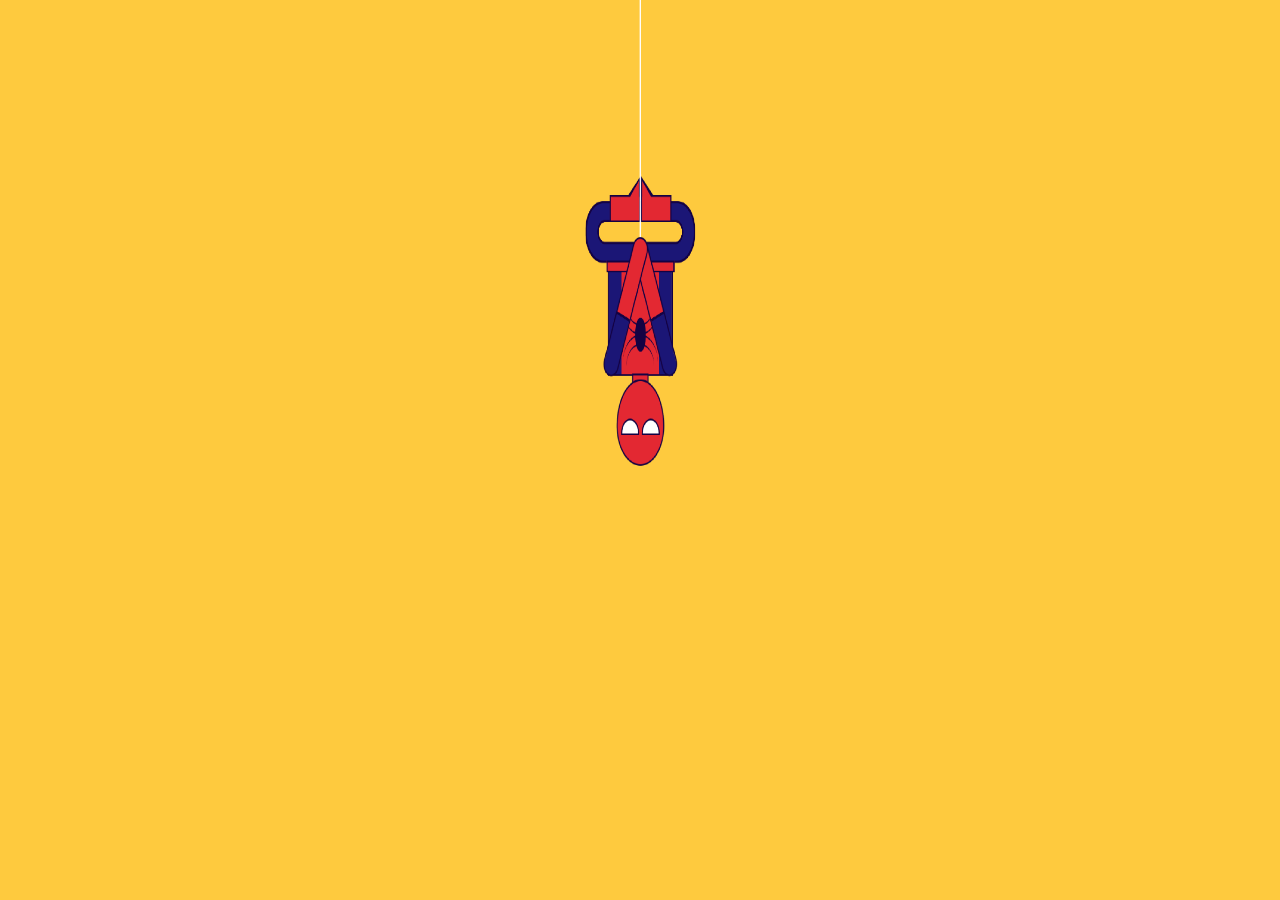
<file: animation sample/index.html>
<!DOCTYPE html>
<html lang="en">
<head>
    <meta charset="UTF-8">
    <meta name="viewport" content="width=device-width, initial-scale=1.0">
    <title>Document</title>
    <link rel="stylesheet" href="assets/css/master.css">
</head>
<body>
    <main>
        <div class="section">
            <div class="image">
                <img src="assets/img/spiderman_transparent.png" alt="">
            </div>
        </div>
    </main>
</body>
</html>
</file>
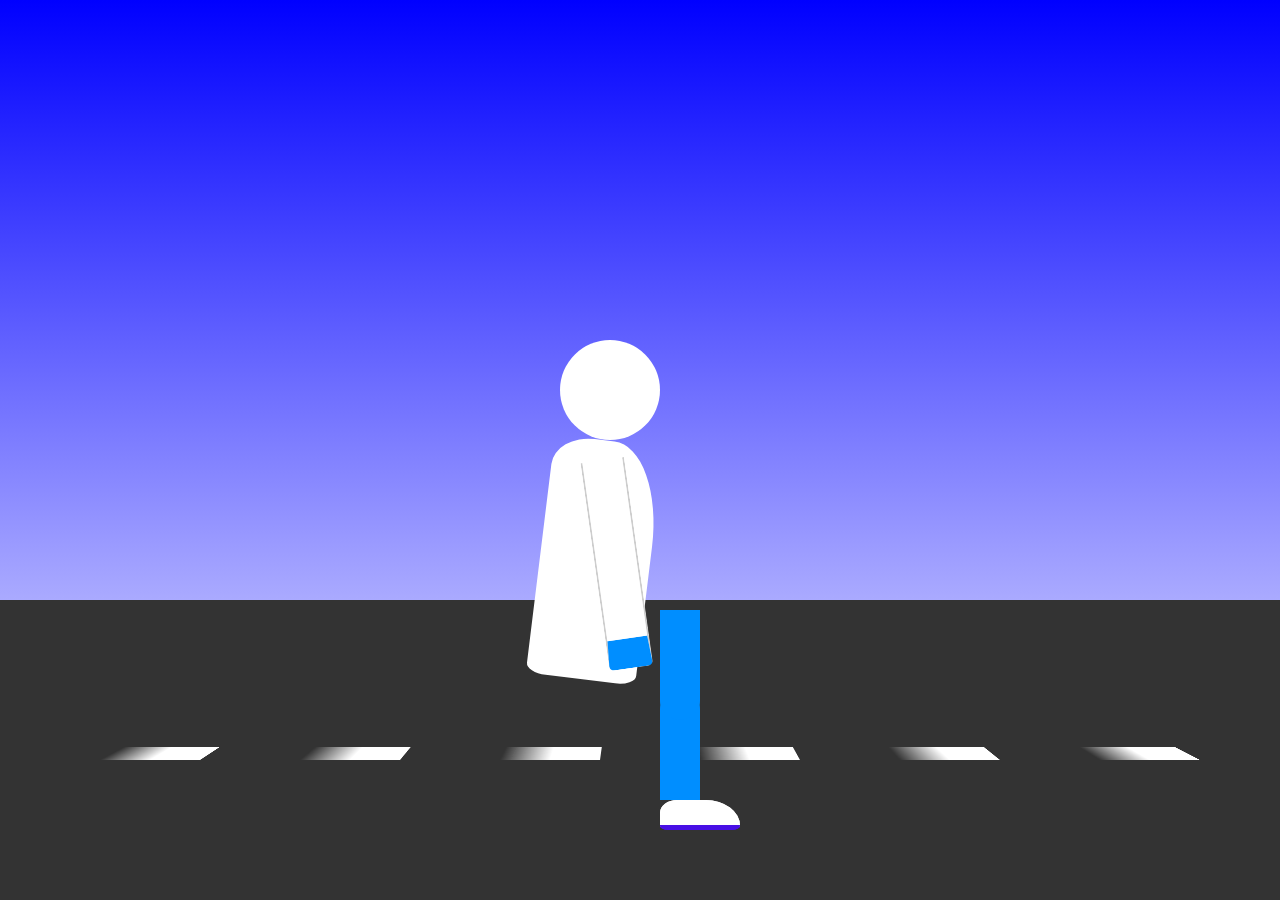
<file: animation sample/index.animation.html>
<!DOCTYPE html>
<html lang="en">
<head>
    <meta charset="UTF-8">
    <meta name="viewport" content="width=device-width, initial-scale=1.0">
    <title>Walking Man</title>
    <link rel="stylesheet" href="assets/css/master.animation.css">
</head>
<body>
    <div class="man">
        <div class="foot">
            <span class="foot">
                <div class="legs"></div>
            </span>
             <span class="foot">
                <div class="legs"></div>
            </span>
            <div class="body"></div>
            <div class="head"></div>
        </div>
    </div>
    <div class="road"></div>
</body>
</html>
</file>
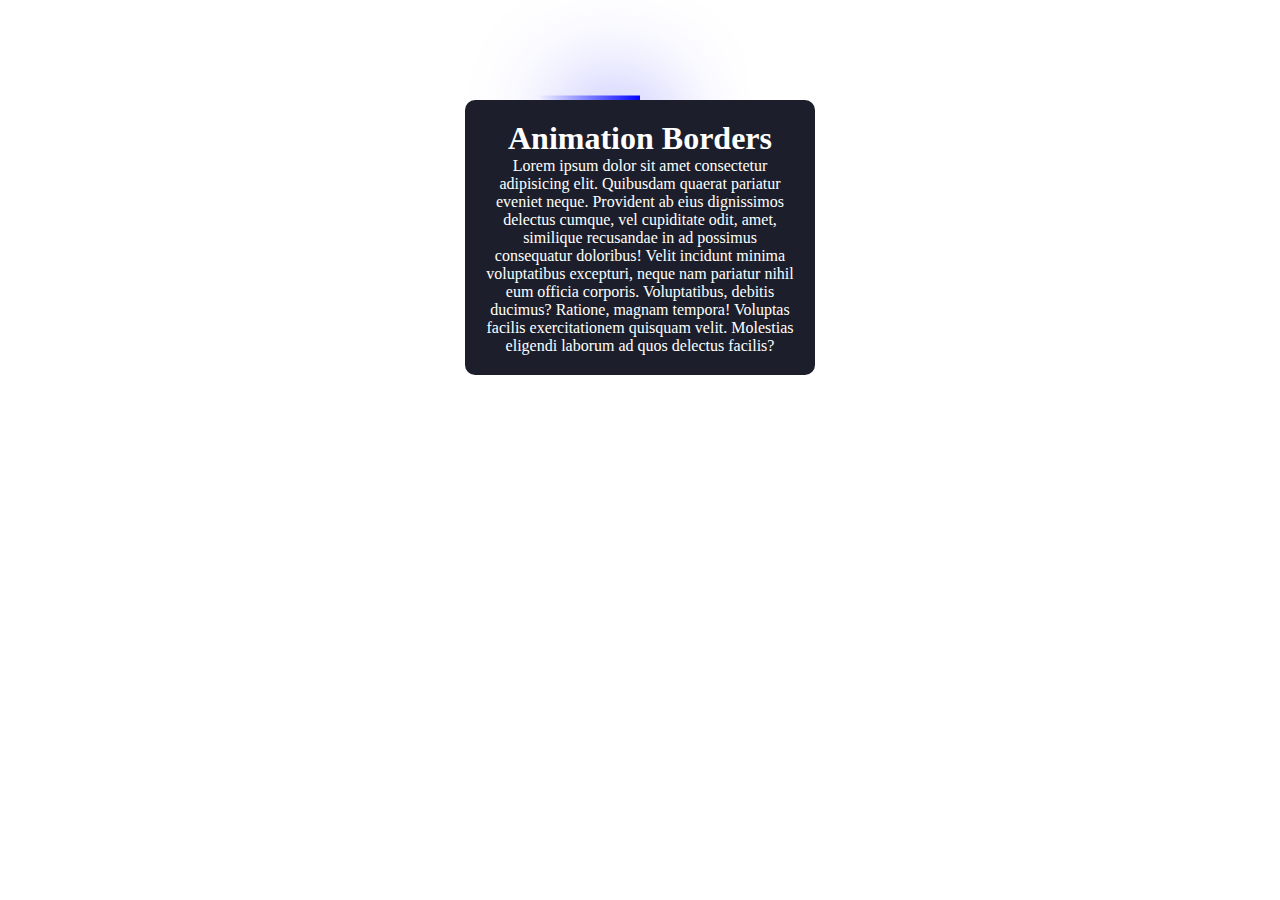
<file: animation sample/index.animation2.html>
<!DOCTYPE html>
<html lang="en">
<head>
    <meta charset="UTF-8">
    <meta name="viewport" content="width=device-width, initial-scale=1.0">
    <title>Document</title>
    <link rel="stylesheet" href="assets/css/master.animation2.css">
</head>
<body>
        <div class="card">
            <h1>Animation Borders</h1>
            <div class="text">Lorem ipsum dolor sit amet consectetur adipisicing elit. Quibusdam quaerat pariatur eveniet neque. Provident ab eius dignissimos delectus cumque, vel cupiditate odit, amet, similique recusandae in ad possimus consequatur doloribus!
            Velit incidunt minima voluptatibus excepturi, neque nam pariatur nihil eum officia corporis. Voluptatibus, debitis ducimus? Ratione, magnam tempora! Voluptas facilis exercitationem quisquam velit. Molestias eligendi laborum ad quos delectus facilis?</div>
        </div>
</body>
</html>
</file>
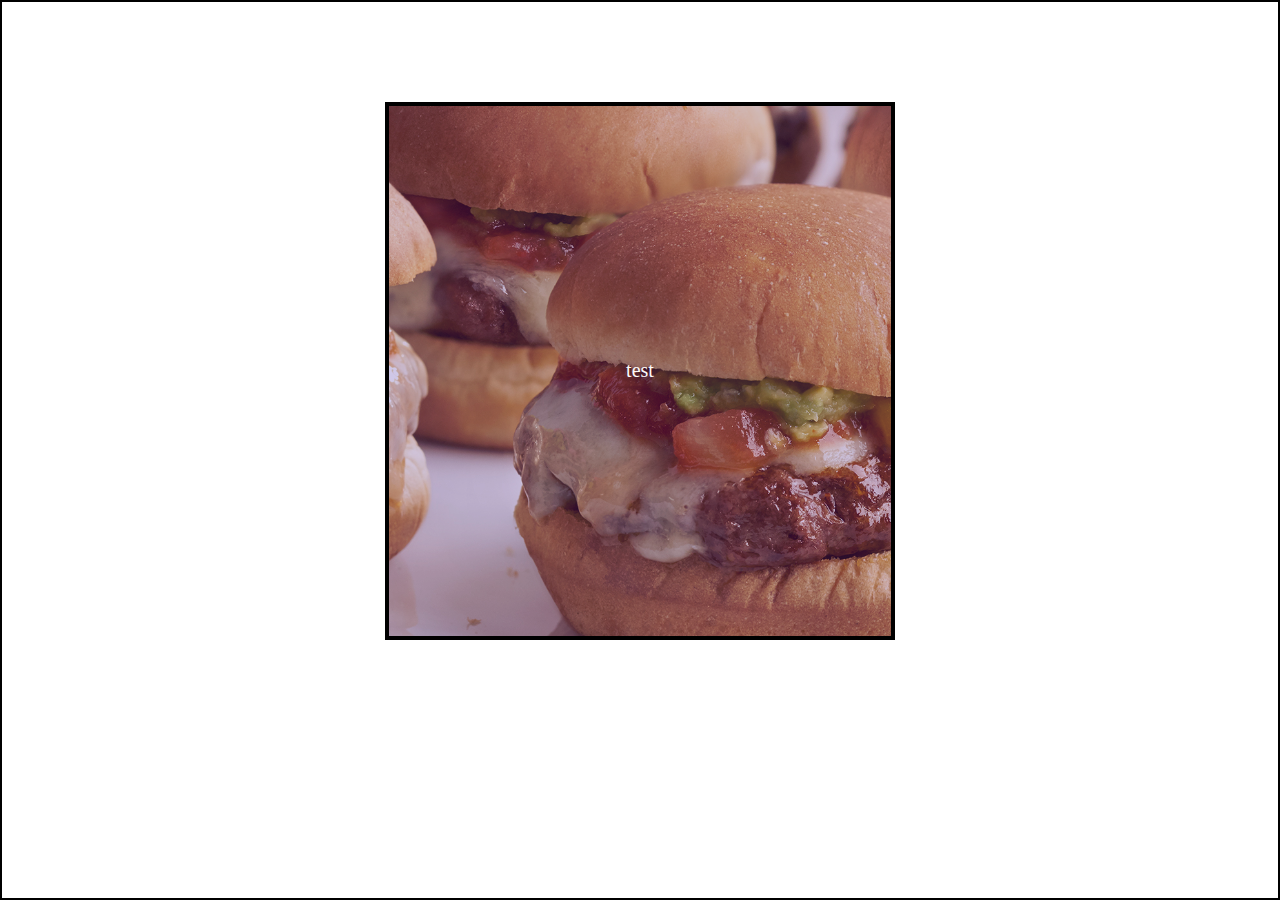
<file: animation sample/index.Example3.html>
<!DOCTYPE html>
<html lang="en">
<head>
    <meta charset="UTF-8">
    <meta name="viewport" content="width=device-width, initial-scale=1.0">
    <title>Document</title>
    <link rel="stylesheet" href="assets/css/master.Example3.css">
</head>
<body>
    <div class="section">
        <div class="slider">
            <figure>
                <img src="assets/img/Sliders 1.jpeg" alt="">
                <figcaption>test</figcaption>
            </figure>
             <figure>
                <img src="assets/img/sliders 2.jpg" alt="">
                <figcaption>test</figcaption>
            </figure>
             <figure>
                <img src="assets/img/sliders 3.jpg" alt="">
                <figcaption>test</figcaption>
            </figure>
        </div>
    </div>
</body>
</html>
</file>
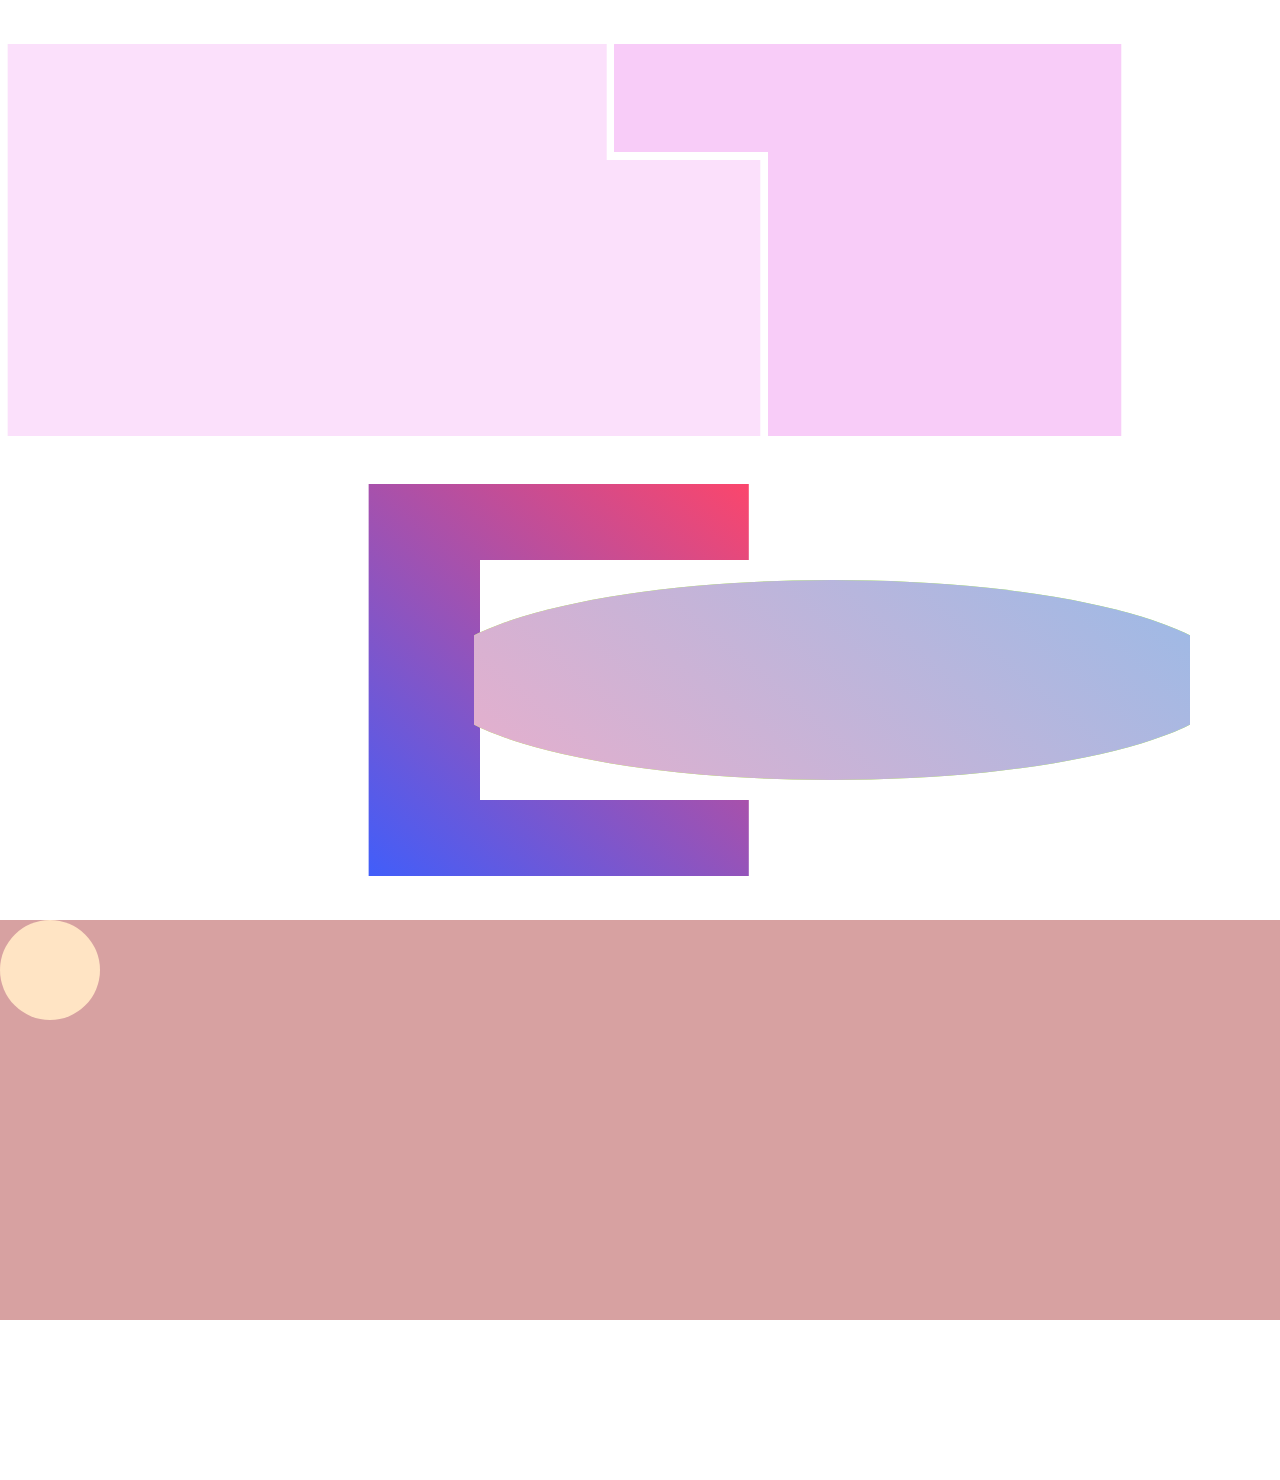
<file: animation sample/index.Example4.html>
<!DOCTYPE html>
<html lang="en">

<head>
    <meta charset="UTF-8">
    <meta name="viewport" content="width=device-width, initial-scale=1.0">
    <title>Document</title>
    <link rel="stylesheet" href="assets/css/master.Clippath.css">
</head>

<body>
    <main>
        <div class="section first">
            <div class="left">
                <div class="left-text"></div>
            </div>
            <div class="right">
                <div class="right-text"></div>
            </div>
        </div>
        <div class="section second">
              <div class="left">
                <div class="left-text"></div>
            </div>
            <div class="right">
                <div class="right-text"></div>
            </div>
        </div>
        <div class="section third">
             <div class="left">
                <div class="left-text"></div>
            </div>
        </div>
    </main>
</body>

</html>
</file>
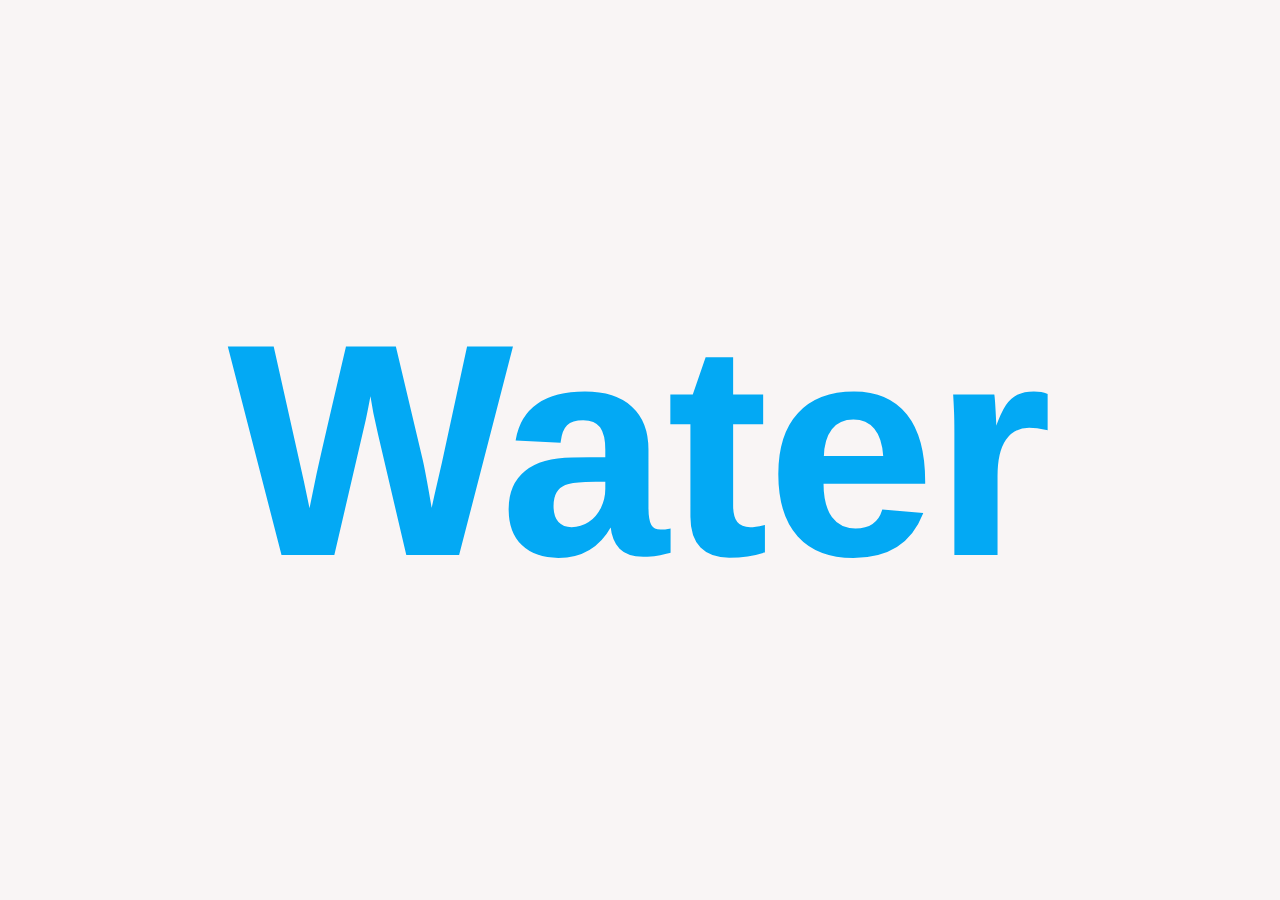
<file: animation sample/index.svg2.html>
<!DOCTYPE html>
<html lang="en">
<head>
    <meta charset="UTF-8">
    <meta name="viewport" content="width=device-width, initial-scale=1.0">
    <title>Document</title>
    <link rel="stylesheet" href="assets/css/master.svg2.css">
</head>
<body>
    <div class="content">
        <h2>Water</h2>
        <h2>Water</h2>
    </div>

    
</body>
</html>
</file>
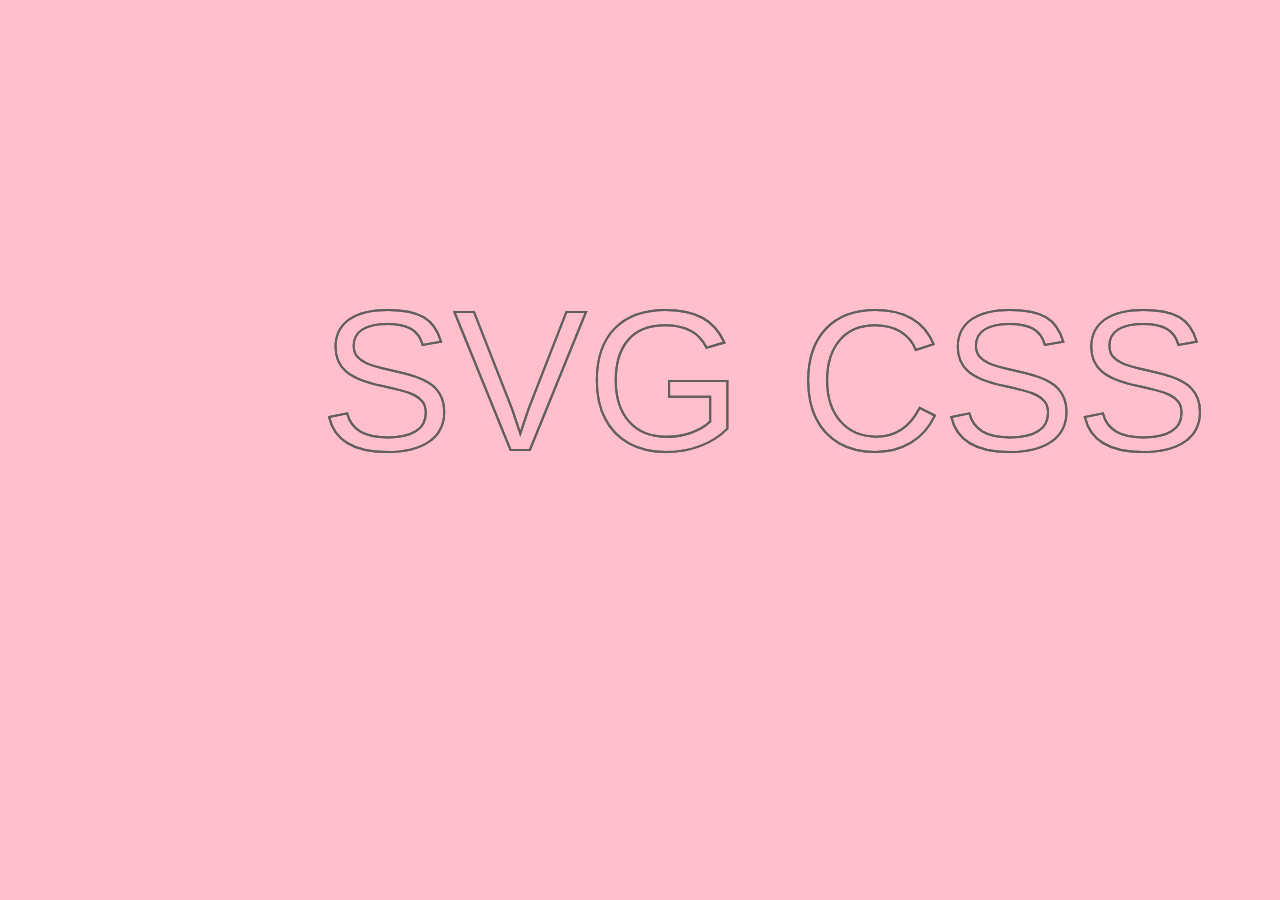
<file: animation sample/index.svg3.html>
<!DOCTYPE html>
<html lang="en">

<head>
    <meta charset="UTF-8">
    <meta name="viewport" content="width=device-width, initial-scale=1.0">
    <title>Document</title>
    <link rel="stylesheet" href="assets/css/master.svg3.css">
</head>

<body>
    <div class="section">
        <svg>
            <text x="25%" y="50%">
                SVG CSS
            </text>
            <text x="25%" y="50%">
                SVG CSS
            </text>
        </svg>
    </div>
</body>

</html>
</file>
<file: animation sample/assets/css/master.css>
* {
    padding: 0;
    margin: 0;
    box-sizing: border-box;
}

main {
    width: 100%;
    height: 100vh;

    >.section {
        width: 100%;
        height: 100%;
        position: relative;
        background-color: #feca3e;

        >.image {
            width: 600px;
            height: 100%;
            position: absolute;
            top: 0;
            left: calc(50% - 300px);
            /* background-color: aqua; */
            animation-name: anime;
            animation-delay: 1s;
            animation-duration: 2s;
            animation-timing-function: linear;
            animation-direction: alternate;
            animation-iteration-count: 200;

            &:hover{
                animation-play-state: paused;
            }


            >img {
                width: 100%;
                height: 60%;
                /* background-color: blueviolet; */
            }
        }
    }
}

@keyframes anime {
    from {
        top: -60%;
    }

    to {
        top: 0;
        left: calc(50% - 300px);
    }
}
</file>
<file: animation sample/assets/css/master.animation.css>
* {
    padding: 0;
    margin: 0;
    box-sizing: border-box;
}

body {
    display: flex;
    justify-content: center;
    align-items: flex-end;
    min-height: 100vh;
    background: linear-gradient(#00f, #fff)
}

.man {
    position: absolute;
    z-index: 2;
    transform: translateX(-60px) translateY(-100px);
}

.man span {
    position: absolute;
    width: 80px;
    height: 30px;
    left: 80px;
    background: #fff;
    display: flex;
    border-radius: 40px 80px 20px 20px / 30px 60px 10px 10px;
    border-bottom: 5px solid #480fe5;
    animation: animate 2s linear infinite;
    z-index: 2;
}

.man span:nth-child(2),
.man span:nth-child(2) .legs {
    animation-delay: -1s;
}

@keyframes animate {
    0% {
        left: 90px;
        top: 0;
    }

    50% {
        left: -90px;
        top: 0;
    }

    75% {
        top: -60px;
    }

    100% {
        left: 90px;
        top: 0;
    }
}

.man span .legs {
    content: "";
    position: absolute;
    width: 40px;
    height: 110px;
    background: #008eff;
    top: -110px;
    border-top-left-radius: 20px;
    border-top-right-radius: 20px;
    transform-origin: bottom center;
    animation: animate2 2s linear infinite;

}

@keyframes animate2 {
    0% {
        transform: rotate(-30deg);
    }

    50% {
        transform: rotate(30deg);
    }

    100% {
        transform: rotate(-30deg);
    }
}

.man span .legs::before {
    content: "";
    position: absolute;
    width: 40px;
    height: 110px;
    top: -80px;
    background: #008eff;
    border-bottom-left-radius: 20px;
    border-bottom-right-radius: 20px;
    transform-origin: bottom center;
    animation: animate3 2s linear infinite;

}

@keyframes animate3
{
    0%
    {
        transform: rotate(0deg);
    }
    50%
    {
        transform: rotate(-30deg);
    }
     100%
    {
        transform: rotate(0deg);
    }
}

.man span:nth-child(2) .legs::before
{
    animation-delay: 1s;
}


.body
{
    position: absolute;
    background: #fff;
    width: 110px;
    height: 240px;
    top: -360px;
    left: -40px;
    z-index: 2;
    transform: rotate(7deg);
    animation: animate4 2s linear infinite;
    border-radius: 40px 50px 20px 20px / 30px 100px 10px 10px;
}

.body::before
{
    content: "";
    position: absolute;
    top: 20px;
    left: 25%;
    transform-origin: top;
    transform: rotate(-15deg);
    background: #fff;
    border: 2px solid rgba(128, 128, 128, 0.397);
    width: 40px;
    height: 180px;
    border-top: none;
    border-bottom: 30px solid #008eff;
    border-bottom-right-radius: 5px;
    border-bottom-left-radius: 5px;
    animation: animateHand 2s linear infinite;
}
@keyframes animateHand
{
    0%,100%
    {
        transform: rotate(-20deg);
    }
     50%
    {
        transform: rotate(10deg);
    }
}
.head{
    position: absolute;
    height: 100px;
    width: 100px;
    background: #fff;
    border-radius: 50%;
    top: -460px;
    left: -20px;
    z-index: 2;
    animation: animate4 2s linear infinite;
}
@keyframes animate4
{
    0%,100%
    {
        transform: rotate(10deg) translateY(0);
    }
    50%
    {
        transform: rotate(10deg) translateY(-20);
    }
}



.road {
    width: 100%;
    height: 300px;
    background-color: #333;
    position: absolute;
    bottom: 0;
    left: 0;
    z-index: 1;

    &::before {
        content: "";
        /* background-color: aquamarine; */
        position: absolute;
        top: 50%;
        left: 0;
        width: 100%;
        height: 20px;
        transform-origin: bottom;
        transform: perspective(300px) translateY(-50%) rotateX(45deg);
        background: repeating-linear-gradient(90deg, transparent, transparent 50%, #fff, #fff);
        background-size: 200px;
        animation: animateRoad 2s linear infinite;
    }
}

@keyframes animateRoad {
    0% {
        background-position-x: 200px;
    }

    100% {
        background-position-x: 0px;
    }
}
</file>
<file: animation sample/assets/css/master.animation2.css>
* {
    padding: 0;
    margin: 0;
    box-sizing: border-box;
}

.card {
    width: 350px;
    /* height: 300px; */
    margin: 100px auto;
    background-color: #1c1f2b;
    text-align: center;
    border-radius: 10px;
    padding: 20px;
    color: white;
    position: relative;

    &::after,
    &::before {
        content: "";
        position: absolute;
        width: 100%;
        height: 100%;
        top: 50%;
        left: 50%;
        translate: -50% -50%;
        z-index: -1;
        padding: 5px;
        border-radius: 10px;
        background-image: conic-gradient(from 0deg, transparent 90%, blue);
        animation: 5s spain linear infinite;

    }

    &::before {
        filter: blur(50px);
    }
}

@keyframes spain {
    0% {
        background-image: conic-gradient(from 0deg, transparent 80%, blue, red, pink, green, yellow);
    }

    10% {
        background-image: conic-gradient(from 40deg, transparent 80%, blue, red, pink, green, yellow);
    }

    20% {
        background-image: conic-gradient(from 80deg, transparent 80%, blue, red, pink, green, yellow);
    }

    30% {
        background-image: conic-gradient(from 120deg, transparent 80%, blue, red, pink, green, yellow);
    }

    40% {
        background-image: conic-gradient(from 160deg, transparent 80%, blue, red, pink, green, yellow);
    }

    50% {
        background-image: conic-gradient(from 200deg, transparent 80%, blue, red, pink, green, yellow);
    }

    60% {
        background-image: conic-gradient(from 240deg, transparent 80%, blue, red, pink, green, yellow);
    }

    70% {
        background-image: conic-gradient(from 280deg, transparent 80%, blue, red, pink, green, yellow);
    }

    80% {
        background-image: conic-gradient(from 320deg, transparent 80%, blue, red, pink, green, yellow);
    }

    90% {
        background-image: conic-gradient(from 360deg, transparent 80%, blue, red, pink, green, yellow);
    }

    100% {
        background-image: conic-gradient(from 0deg, transparent 80%, blue, red, pink, green, yellow);
    }

}
</file>
<file: animation sample/assets/css/master.Example3.css>
* {
    margin: 0;
    padding: 0;
    box-sizing: border-box;
}


.section {
    width: 100%;
    height: 100vh;
    border: 2px solid black;

    >.slider {
        width: 40%;
        height: 60%;
        border: 2px solid black;
        display: flex;
        margin: 100px auto;
        position: relative;
        overflow: hidden;

        >figure {
            width: 100%;
            height: 100%;
            border: 2px solid black;
            background-color: blueviolet;
            overflow: hidden;
            position: absolute;
            top: 0;
            animation: 15s linear infinite;

            &:nth-of-type(1){
                animation-name: img1;
            }
             &:nth-of-type(2){
                animation-name: img2;
            }
             &:nth-of-type(3){
                animation-name: img3;
            }

            >img{
                width: 100%;
                height: 100%;
                object-fit: cover;
            }
            >figcaption{
                width: 100%;
                height: 100%;
                background-color: rgba(73, 42, 165, 0.258);
                position: absolute;
                bottom: 0;
                left: 0;
                color: rgb(252, 249, 249);
                display: flex;
                justify-content: center;
                align-items: center;
                font-size: 20px;
            }


        }

    }
}
@keyframes img1{
    0%{left: 0;}
    30%{left: 0;}
    36%{left: 100%;}
    36.00000001%{left: -100%;}
    94%{left: -100%;}
    100%{left: 0;}
}
@keyframes img2{
    0%{left: -100%;}
    30%{left: -100%;}
    36%{left: 0;}
    63%{left: 0;}
    69%{left: 100%;}
    69.00000001%{left: -100%;}
    100%{left: -100%;}
}
@keyframes img3{
    0%{left: -100%;}
    63%{left: -100%;}
    69%{left: 0;}
    94%{left: 0;}
    100%{left:100%;}
}
</file>
<file: animation sample/assets/css/master.Clippath.css>
* {
    margin: 0;
    padding: 0;
    box-sizing: border-box;
}

main {
    width: 100%;
    height: 160vh;

    >.section {
        width: 100%;
        height: 400px;
        /* background-color: violet; */
        margin: 40px auto;
        display: flex;
    }

    >.first {
        position: relative;

        >.left {
            width: 60%;
            height: 100%;
            /* border: 2px solid black; */
            position: absolute;
            top: 0;
            left: 0;


            >.left-text {
                border: 2px solid black;
                width: 100%;
                height: 100%;
                background-color: rgba(238, 130, 238, 0.247);
                clip-path: polygon(1% 1%,
                        79% 1%,
                        79% 25%,
                        79% 30%,
                        85% 30%,
                        99% 30%,
                        99% 99%,
                        1% 99%);

            }
        }

        >.right {
            width: 40%;
            height: 100%;
            /* border: 2px solid black; */
            position: absolute;
            top: 0;
            left: 60%;



            >.right-text {
                /* border: 2px solid black; */
                position: absolute;
                z-index: 999;
                top: 0;
                left: -30%;
                width: 100%;
                height: 100%;
                background-color: rgba(238, 130, 238, 0.412);
                clip-path: polygon(0% 1%,
                        99% 1%,
                        99% 99%,
                        30% 99%,
                        30% 28%,
                        -28% 28%);

            }

        }
    }

    >.second {
        width: 100%;
        height: 400px;
        /* background-color: brown; */
        /* position: relative; */

        >.left {
            width: 30%;
            height: 100%;
            /* border: 2px solid black; */
            /* background-color: blue; */
            position: relative;

            >.left-text {
                background-image: linear-gradient(40deg,rgba(63, 94, 251, 1) 0%, rgba(252, 70, 107, 1) 100%);
                /* border: 2px solid black; */
                width: 100%;
                height: 100%;
                position: absolute;
                left: 95%;
                clip-path: polygon(1% 1%,
                        100% 1%,
                        100% 20%,
                        30% 20%,
                        30% 80%,
                        100% 80%,
                        100% 99%,
                        1% 99%
                        
                    );
            }
        }

        >.right {
            width: 70%;
            height: 100%;
            /* border: 2px solid black; */
            /* background-color: cadetblue; */
            display: flex;
            justify-content: center;
            align-items: center;
            /* position: absolute;
            top: 0;
            left: 30%; */

            >.right-text {
                background: linear-gradient(40deg,rgba(238, 174, 202, 1) 0%, rgba(148, 187, 233, 1) 100%);
                width: 80%;
                height: 90%;
                background-color: greenyellow;
                clip-path: ellipse(400px 100px at 50% 50%);

            }
        }
    }
    >.third{
        width: 100%;
        height: 400px;

        >.left{
            width: 100%;
            height: 100%;
            position: relative;
            overflow: hidden;
            background-color: rgba(165, 42, 42, 0.441);

            >.left-text{
                width: 100px;
                height: 100px;
                background-color: bisque;
                clip-path: circle(50%);
                position: absolute;
                animation-name: anime;
                animation-duration: 10s;
                animation-timing-function: linear;
                animation-iteration-count: infinite;
                animation-direction: alternate;

            }
        }
    }
}
@keyframes anime{
    0%{
        clip-path: circle(50%);
        top: 0;
        left: 0;
    }

    25%{
       
        clip-path: circle(20%);
        top: 85%;
        left: 25%;
    }
    50%{
        
        clip-path: circle(50%);
        top: 0;
        left: 50%;
    }
    75%{
         clip-path: circle(20%);
        top: 85%;
        left: 75%;
    }
    100%{
         clip-path: circle(50%);
        top: 0%;
        left: 95%;
    }
}
</file>
<file: animation sample/assets/css/master.svg2.css>
*{
    padding: 0;
    margin: 0;
    box-sizing: border-box;
}
body{
    display: flex;
    justify-content: center;
    align-items: center;
    min-height: 100vh;
    background-color: rgba(242, 235, 235, 0.481);
    font-family: Arial, "Helvetica Neue", Helvetica, sans-serif;
    
}
.content{
    position: relative;
}
.content h2{
    position: absolute;
    /* color: white; */
    transform: translate(-50%, -50%);
    font-size: 300px;

    &:nth-child(1)
    {
        color: transparent;
        -webkit-text-stroke: 2px #03a9f4;
    }
    &:nth-child(2)
    {
        color: #03a9f4;
        animation: animate 3s linear infinite;
    }
}
@keyframes animate
{
    0%,100%
    {
        clip-path: polygon(13% 27%, 21% 41%, 36% 44%, 51% 50%, 68% 48%, 83% 55%, 100% 48%, 100% 98%, 1% 100%, 0% 12%);
    }
    50%
    {
        clip-path: polygon(100% 18%, 82% 40%, 60% 41%, 43% 54%, 29% 46%, 13% 56%, 0% 46%, 0% 98%, 100% 100%);  
    }
}
</file>
<file: animation sample/assets/css/master.svg3.css>
* {
    padding: 0;
    margin: 0;
    box-sizing: border-box;
    font-family: Arial, "Helvetica Neue", Helvetica, sans-serif;
}

.section {
    width: 100%;
    height: 100vh;
    background: pink;
    display: flex;
    justify-content: center;
    align-items: center;
    animation: color 10s linear infinite;



    >svg {
        width: 100%;
        height: 100%;
        /* background-color: crimson; */

        >text {
            position: absolute;
            font-size: 200px;
            fill: none;
            stroke: rgb(98, 94, 94);
            stroke-width: 2px;
            animation: animate 10s ease-in-out infinite;
        }
    }
}


@keyframes animate {
    0% {
        stroke-dasharray: 0 200px;
    }

    10% {
        stroke-dasharray: 200 0px;
    }
}

@keyframes color {
    0% {
        filter: hue-rotate(0deg);
    }

    100% {
        filter: hue-rotate(360deg);
    }
}
</file>
